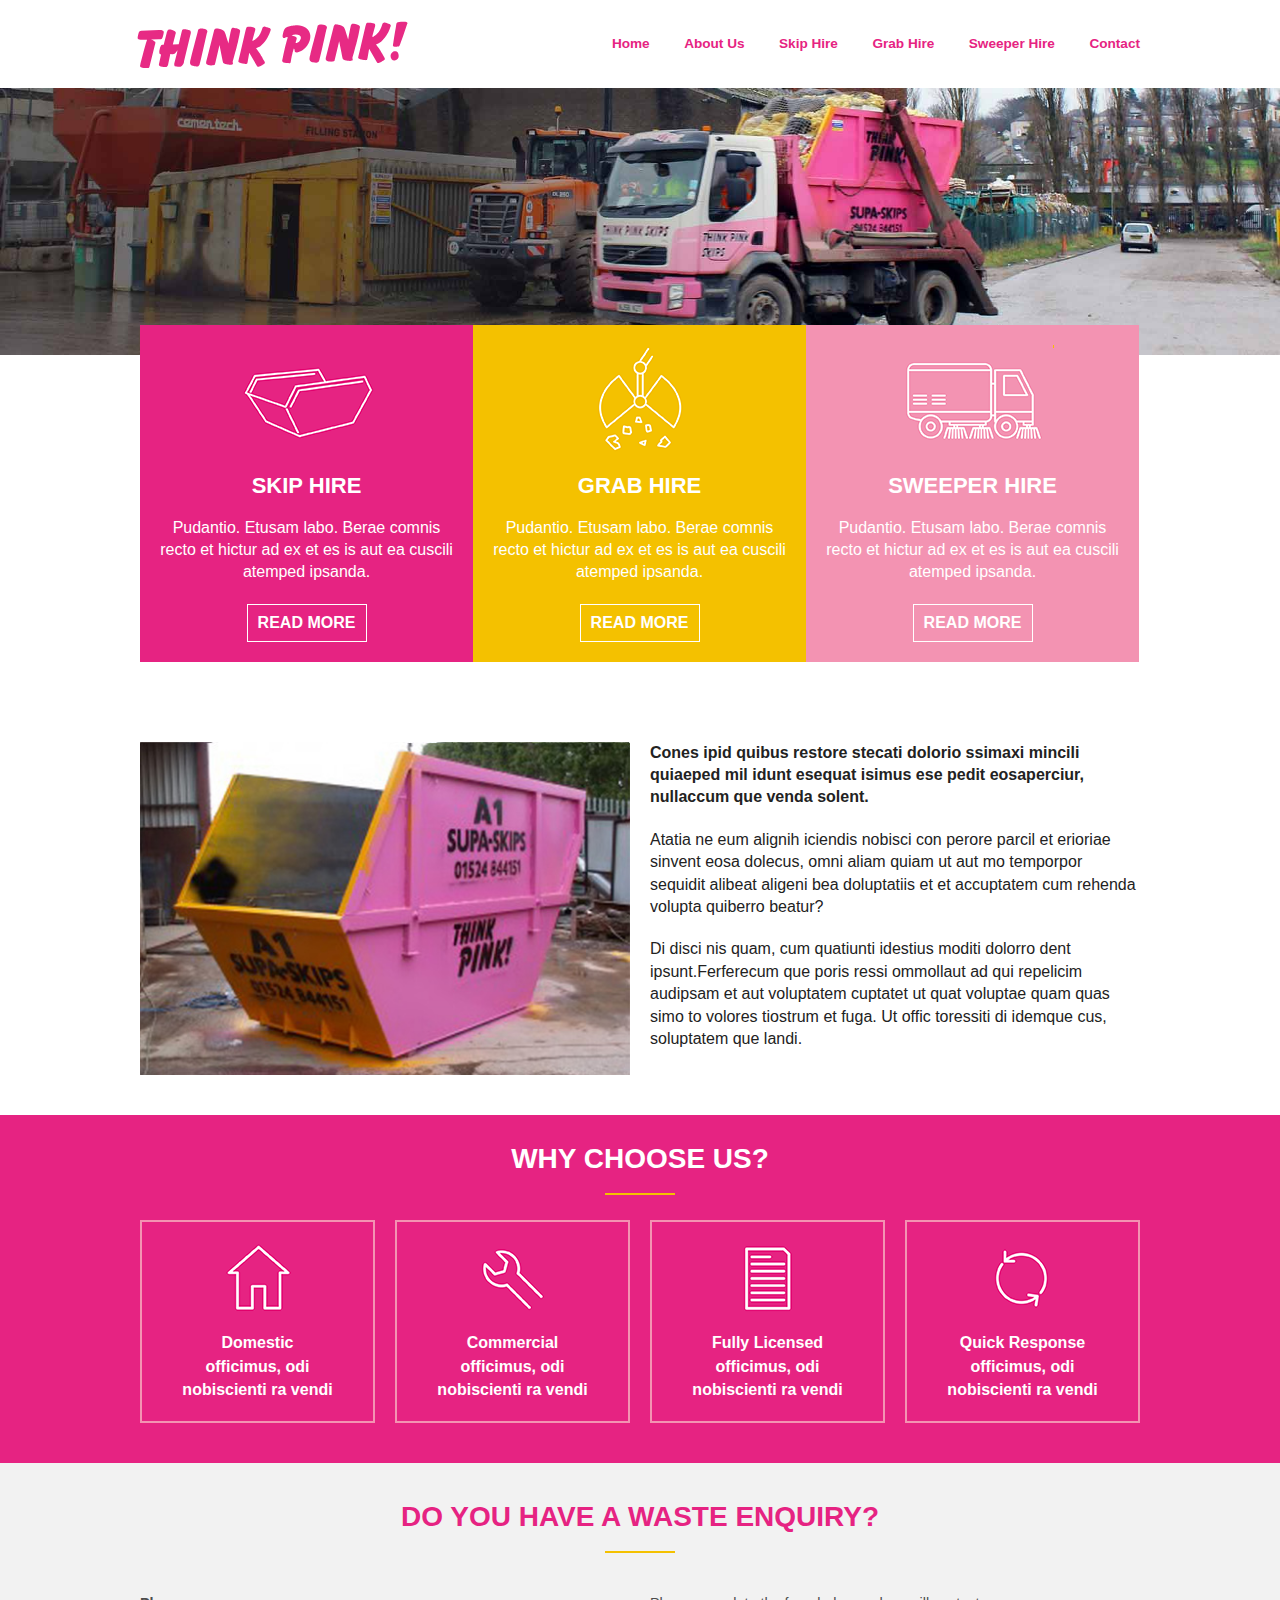
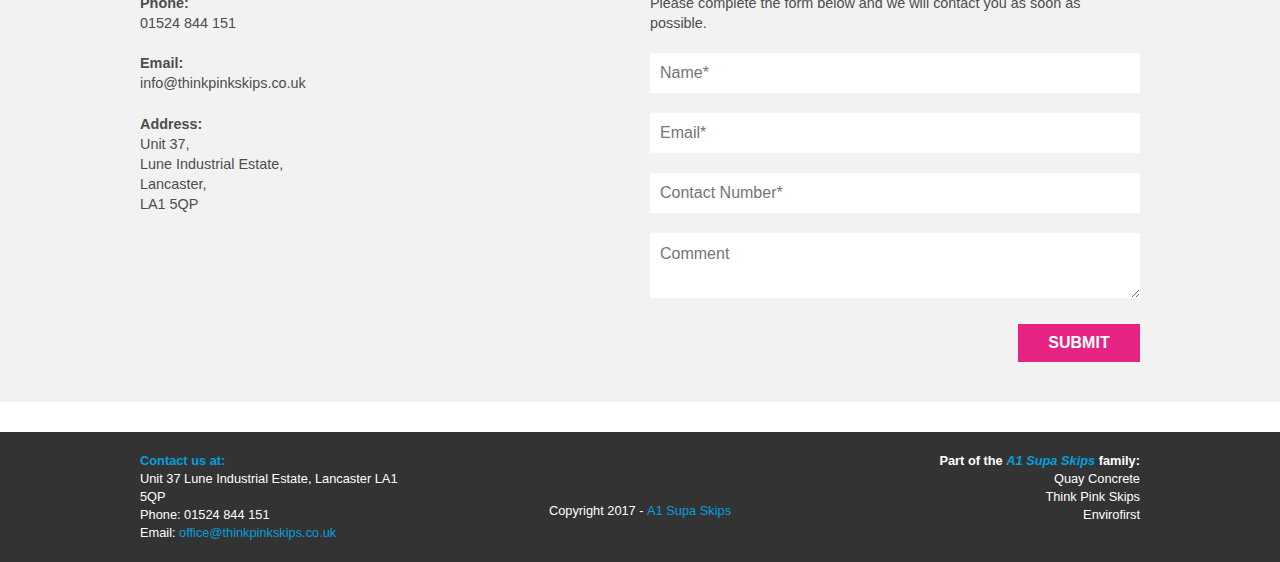
<file: index.html>
<!doctype html>
<html class="no-js" lang="">
    <head>
        <meta charset="utf-8">
        <meta http-equiv="x-ua-compatible" content="ie=edge">
        <title></title>
        <meta name="description" content="">
        <meta name="viewport" content="width=device-width, initial-scale=1">

        <link rel="apple-touch-icon" href="apple-touch-icon.png">
        <!-- Place favicon.ico in the root directory -->

        <link rel="stylesheet" href="css/normalize.css">
        <link rel="stylesheet" href="css/main.css">
        <link rel="stylesheet" href="css/style.css">
        <script src="js/vendor/modernizr-2.8.3.min.js"></script>
    </head>
    <body>
        <!--[if lt IE 8]>
            <p class="browserupgrade">You are using an <strong>outdated</strong> browser. Please <a href="http://browsehappy.com/">upgrade your browser</a> to improve your experience.</p>
        <![endif]-->

        <header class="main-nav"> 
                <div class="container">
                        <div class="logo">
                            <img src="/img/think_pink_logo.svg" alt="Think Pink Skips Logo">
                        </div>
                        <nav>
                            <ul>
                                <li><a href="#">Home</a></li>
                                <li><a href="#">About Us</a></li>
                                <li><a href="#">Skip Hire</a></li>
                                <li><a href="#">Grab Hire</a></li>
                                <li><a href="#">Sweeper Hire</a></li>
                                <li class="last"><a href="#">Contact</a></li>
                            </ul>
                        </nav>
                </div>
        </header>

        <section class="homepage-banner">
                <img src="/img/home_banner_temp.jpg" alt="Home Page Banner" />
               <!--  <div class="container">
                    <div class="into-msg">
                        <img src="/img/go_green_think_pink.png" alt="Go Green... Think Pink" />

                        <span>We divert up to 97% of waste <br>away from land</span>
                    </div>
                </div> -->
        </section>

         <section class="icon-blocks-3">
                <div class="container">
                        <div class="col pink">
                            <img src="/img/skip_vector.png" alt="Skip Vector" /> 
                            <h2>Skip Hire</h2>
                            <p>Pudantio. Etusam labo. Berae comnis recto et hictur ad ex et es is aut ea cuscili atemped ipsanda.</p>
                            <a href="#">Read more</a>
                        </div>
                        <div class="col yellow">
                            <img src="/img/grab_vector.png" alt="Grab Vector" /> 
                            <h2>Grab Hire</h2>
                            <p>Pudantio. Etusam labo. Berae comnis recto et hictur ad ex et es is aut ea cuscili atemped ipsanda.</p>
                            <a href="#">Read more</a>
                        </div>
                        <div class="col light-pink last">
                            <img src="/img/sweeper_vector.png" alt="Sweeper Vector" /> 
                            <h2>Sweeper Hire</h2>
                            <p>Pudantio. Etusam labo. Berae comnis recto et hictur ad ex et es is aut ea cuscili atemped ipsanda.</p>
                            <a href="#">Read more</a>
                        </div>
                </div>
        </section>

        <section class="home-intro">
                <div class="container">
                        <div class="col">
                            <img src="/img/large_skip.jpg" alt="Large Pink Skip" />
                        </div>
                        <div class="col last">
                            <p><strong>Cones ipid quibus restore stecati dolorio ssimaxi mincili quiaeped mil idunt esequat isimus ese pedit eosaperciur, nullaccum que venda solent.</strong></p>
                            <p>Atatia ne eum alignih iciendis nobisci con perore parcil et erioriae sinvent eosa dolecus, omni aliam quiam ut aut mo temporpor sequidit alibeat aligeni bea doluptatiis et et
                            accuptatem cum rehenda volupta quiberro beatur?</p>
                            <p>Di disci nis quam, cum quatiunti idestius moditi dolorro dent ipsunt.Ferferecum que poris ressi ommollaut ad qui repelicim audipsam et aut voluptatem cuptatet ut quat voluptae quam quas simo to volores tiostrum et fuga. Ut
                            offic toressiti di idemque cus, soluptatem que landi.</p>
                        </div>
                </div>
        </section>

        <section class="icon-blocks-4">
                <div class="container">
                        <h3>Why Choose Us?</h3>
                        <div class="col">
                            <!-- <i class="icon-home"></i> -->
                            <img src="/img/home_icon.png" alt="" />
                            <h4>Domestic</h4>
                            <p>officimus, odi nobiscienti ra vendi</p>
                        </div>
                        <div class="col">
                            <!-- <i class="icon-spanner"></i> -->
                            <img src="/img/spanner_icon.png" alt="" />
                            <h4>Commercial</h4>
                            <p>officimus, odi nobiscienti ra vendi</p>
                        </div>
                        <div class="col">
                            <!-- <i class="icon-doc"></i> -->
                            <img src="/img/doc_skip.png" alt="" />
                            <h4>Fully Licensed</h4>
                            <p>officimus, odi nobiscienti ra vendi</p>
                        </div>
                        <div class="col last">
                            <!-- <i class="icon-circle-arrow"></i> -->
                            <img src="/img/circle_arrow_skip.png" alt="" />
                            <h4>Quick Response</h4>
                            <p>officimus, odi nobiscienti ra vendi</p>
                        </div>
                </div>
        </section>

         <section class="contact-details">
                <div class="container">
                    <h5>Do you have a waste enquiry?</h5>
                    <div class="col">
                            <div class="icon-details">
                                <div class="sub-col">
                                    <i class="icon-phone"></i>
                                </div>
                                <div class="sub-col last">
                                    <p><span>Phone:</span><a href="tel:01524844151">01524 844 151</a></p>
                                </div>
                            </div>  
                            <div class="icon-details">
                                <div class="sub-col">
                                    <i class="icon-email"></i>
                                </div>
                                <div class="sub-col last">
                                    <p><span>Email:</span><a href="mailto:info@thinkpinkskips.co.uk">info@thinkpinkskips.co.uk</a></p>
                                </div>
                            </div> 
                            <div class="icon-details">
                                <div class="sub-col">
                                    <i class="icon-pin"></i>
                                </div>
                                <div class="sub-col last">
                                    <p><span>Address:</span>Unit 37,<br> Lune Industrial Estate,<br> Lancaster,<br> LA1 5QP</p>
                                </div>
                            </div>                               
                    </div>
                
                    <div class="col last">
                            <p>Please complete the form below and we will contact you as soon as possible.</p>
                            <div class="form-field">
                                 <input type="text" name="name" placeholder="Name*" />
                            </div>
                            <div class="form-field">
                                  <input type="text" name="email" placeholder="Email*" />
                            </div>
                            <div class="form-field">
                                    <input type="text" name="contact-number" placeholder="Contact Number*" />
                            </div>
                            <div class="form-field">
                                <textarea name="commet" placeholder="Comment"></textarea>
                            </div> 
                            <div class="form-field">                           
                                <input type="submit" placeholder="submit" name="submit" />
                            </div>
                    </div> 
                </div>
        </section>

        <footer class="footer">
            <div class="container">
                    <div class="col">
                        <div class="sub-col">
                                <i class="icon-pin"></i>
                        </div>
                        <div class="sub-col last">
                                <p><strong class="blue">Contact us at:</strong></p>
                                <span>Unit 37 Lune Industrial Estate, Lancaster LA1 5QP </span>
                                <span>Phone: 01524 844 151 </span>
                                <span>Email: <a href="mailto:office@thinkpinkskips.co.uk">office@thinkpinkskips.co.uk</a></span>
                        </div>
                    </div>
                     <div class="col">
                                <span class="bottom-text">Copyright 2017 - <span class="blue">A1 Supa Skips</span></span>
                    </div>
                     <div class="col last">
                               <p><strong>Part of the <em class="blue">A1 Supa Skips</em> family:</strong></p>
                               <span>Quay Concrete</span>
                               <span>Think Pink Skips</span>
                               <span>Envirofirst</span>
                    </div>
            </div>
        </footer>


        <script src="https://code.jquery.com/jquery-1.12.0.min.js"></script>
        <script>window.jQuery || document.write('<script src="js/vendor/jquery-1.12.0.min.js"><\/script>')</script>
        <script src="js/plugins.js"></script>
        <script src="js/main.js"></script>

        <!-- Google Analytics: change UA-XXXXX-X to be your site's ID. -->
        <script>
            (function(b,o,i,l,e,r){b.GoogleAnalyticsObject=l;b[l]||(b[l]=
            function(){(b[l].q=b[l].q||[]).push(arguments)});b[l].l=+new Date;
            e=o.createElement(i);r=o.getElementsByTagName(i)[0];
            e.src='https://www.google-analytics.com/analytics.js';
            r.parentNode.insertBefore(e,r)}(window,document,'script','ga'));
            ga('create','UA-XXXXX-X','auto');ga('send','pageview');
        </script>
    </body>
</html>
</file>
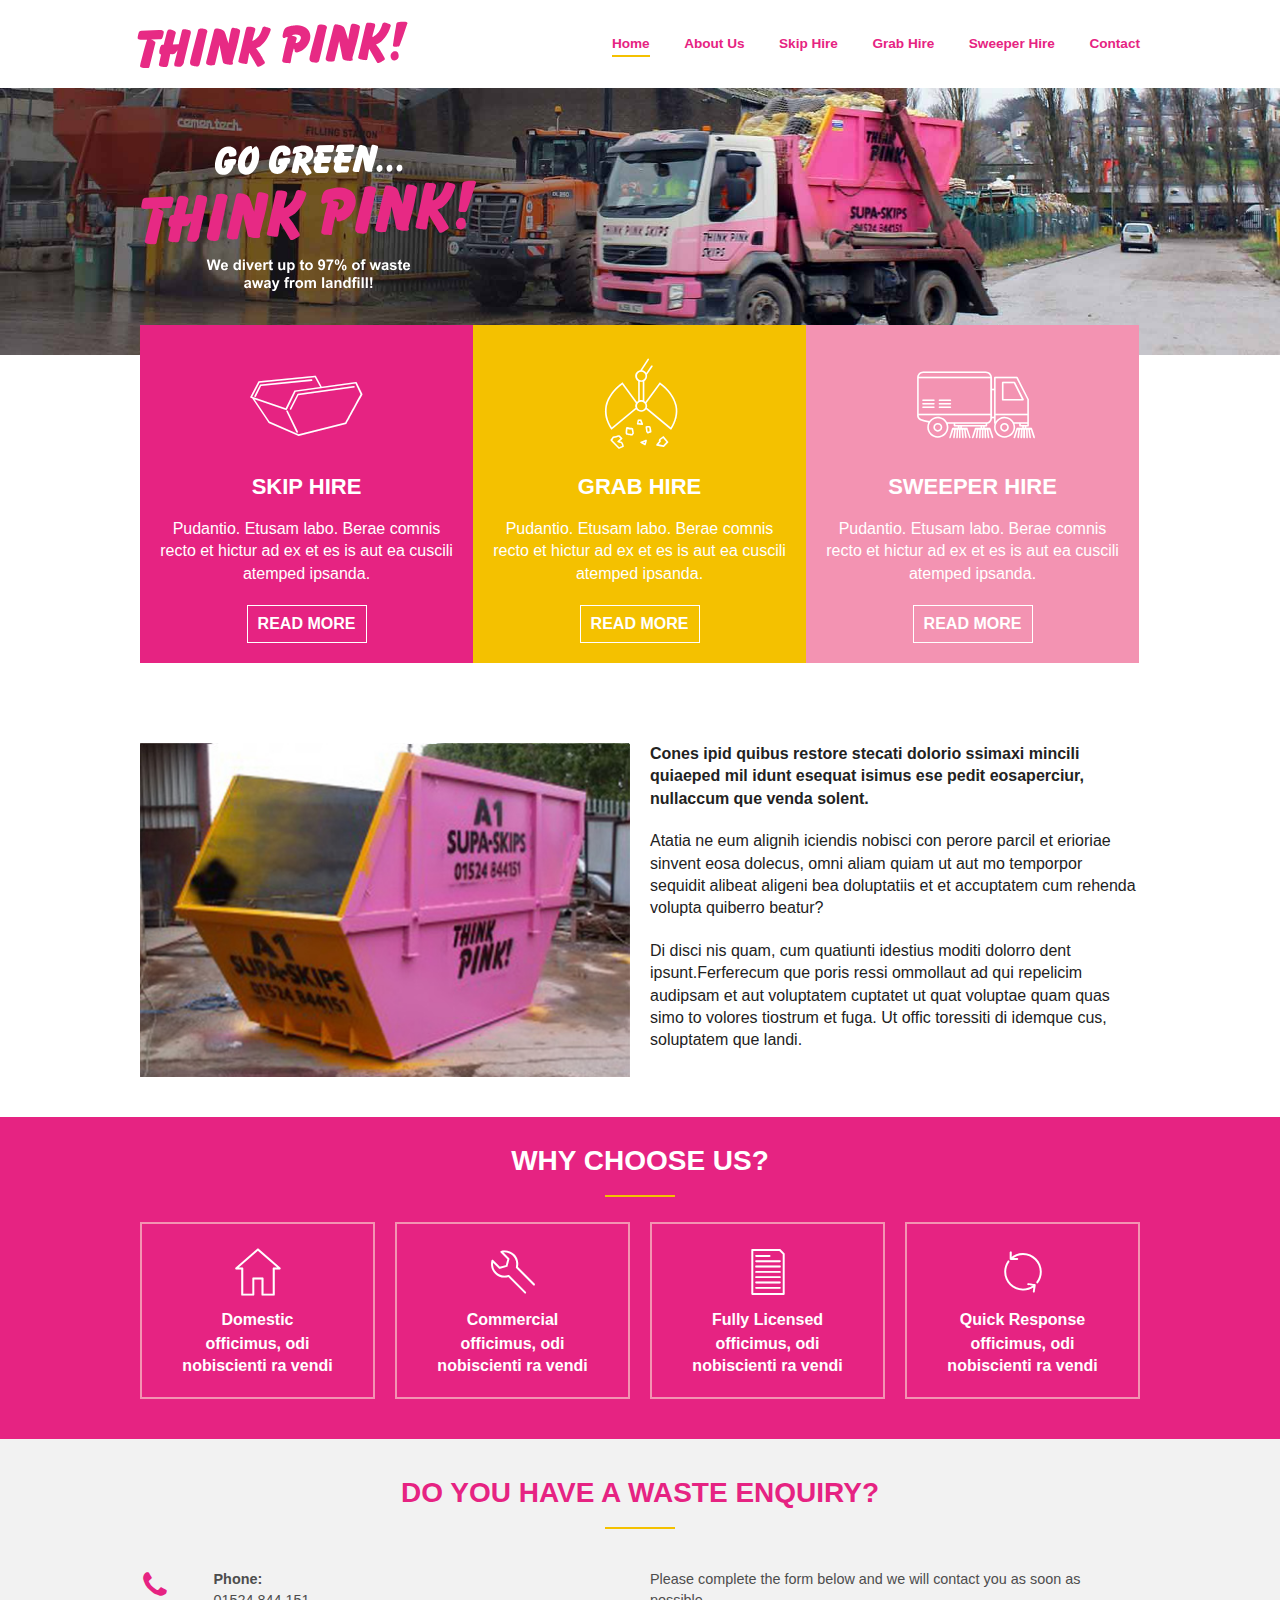
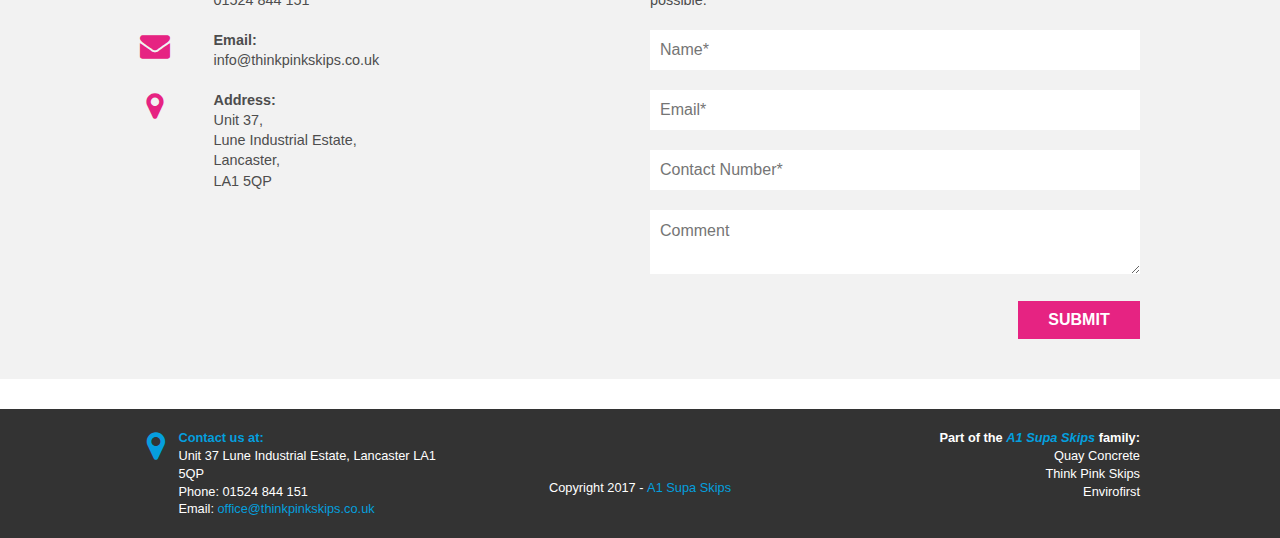
<file: _index.html>
<!doctype html>
<html class="no-js" lang="">
    <head>
        <meta charset="utf-8">
        <meta http-equiv="x-ua-compatible" content="ie=edge">
        <title></title>
        <meta name="description" content="">
        <meta name="viewport" content="width=device-width, initial-scale=1">

        <link rel="apple-touch-icon" href="apple-touch-icon.png">
        <!-- Place favicon.ico in the root directory -->

        <link rel="stylesheet" href="css/normalize.css">
        <link rel="stylesheet" href="css/font-icons.css">
        <link rel="stylesheet" href="css/main.css">
        <link rel="stylesheet" href="css/style.css">
        <script src="js/vendor/modernizr-2.8.3.min.js"></script>
    </head>
    <body>
        <!--[if lt IE 8]>
            <p class="browserupgrade">You are using an <strong>outdated</strong> browser. Please <a href="http://browsehappy.com/">upgrade your browser</a> to improve your experience.</p>
        <![endif]-->

        <header class="main-nav"> 
                <div class="container">
                        <div class="logo">
                            <img src="/img/think_pink_logo.svg" alt="Think Pink Skips Logo">
                        </div>
                        <nav>
                            <ul>
                                <li><a href="#" class="active">Home</a></li>
                                <li><a href="#">About Us</a></li>
                                <li><a href="#">Skip Hire</a></li>
                                <li><a href="#">Grab Hire</a></li>
                                <li><a href="#">Sweeper Hire</a></li>
                                <li class="last"><a href="#">Contact</a></li>
                            </ul>
                        </nav>
                </div>
        </header>

        <section class="homepage-banner">
                <img src="/img/home_banner_temp.jpg" alt="Home Page Banner" />
                <div class="container">
                    <div class="into-msg">
                        <img src="/img/think_pink_header_image_text.svg" alt="Go Green... Think Pink. We divert up to 97% of waste away from land" />
                    </div>
                </div>
        </section>

         <section class="icon-blocks-3">
                <div class="container">
                        <div class="col pink">
                            <i class="icon-skip-hire-icon"></i> 
                            <h2>Skip Hire</h2>
                            <p>Pudantio. Etusam labo. Berae comnis recto et hictur ad ex et es is aut ea cuscili atemped ipsanda.</p>
                            <a href="#">Read more</a>
                        </div>
                        <div class="col yellow">
                            <i class="icon-grab-hir-icon"></i>  
                            <h2>Grab Hire</h2>
                            <p>Pudantio. Etusam labo. Berae comnis recto et hictur ad ex et es is aut ea cuscili atemped ipsanda.</p>
                            <a href="#">Read more</a>
                        </div>
                        <div class="col light-pink last">
                            <i class="icon-sweeper-hire-icon"></i>  
                            <h2>Sweeper Hire</h2>
                            <p>Pudantio. Etusam labo. Berae comnis recto et hictur ad ex et es is aut ea cuscili atemped ipsanda.</p>
                            <a href="#">Read more</a>
                        </div>
                </div>
        </section>

        <section class="home-intro">
                <div class="container">
                        <div class="col">
                            <img src="/img/large_skip.jpg" alt="Large Pink Skip" />
                        </div>
                        <div class="col last">
                            <p><strong>Cones ipid quibus restore stecati dolorio ssimaxi mincili quiaeped mil idunt esequat isimus ese pedit eosaperciur, nullaccum que venda solent.</strong></p>
                            <p>Atatia ne eum alignih iciendis nobisci con perore parcil et erioriae sinvent eosa dolecus, omni aliam quiam ut aut mo temporpor sequidit alibeat aligeni bea doluptatiis et et
                            accuptatem cum rehenda volupta quiberro beatur?</p>
                            <p>Di disci nis quam, cum quatiunti idestius moditi dolorro dent ipsunt.Ferferecum que poris ressi ommollaut ad qui repelicim audipsam et aut voluptatem cuptatet ut quat voluptae quam quas simo to volores tiostrum et fuga. Ut
                            offic toressiti di idemque cus, soluptatem que landi.</p>
                        </div>
                </div>
        </section>

        <section class="icon-blocks-4">
                <div class="container">
                        <h3>Why Choose Us?</h3>
                        <div class="col">
                            <i class="icon-domestic-icon"></i>
                            
                            <h4>Domestic</h4>
                            <p>officimus, odi nobiscienti ra vendi</p>
                        </div>
                        <div class="col">
                            <i class="icon-commercial-icon"></i>
                            
                            <h4>Commercial</h4>
                            <p>officimus, odi nobiscienti ra vendi</p>
                        </div>
                        <div class="col">
                            <i class="icon-fully-licensed-icon"></i>
                            
                            <h4>Fully Licensed</h4>
                            <p>officimus, odi nobiscienti ra vendi</p>
                        </div>
                        <div class="col last">
                            <i class="icon-quick-response-icon"></i>
                            
                            <h4>Quick Response</h4>
                            <p>officimus, odi nobiscienti ra vendi</p>
                        </div>
                </div>
        </section>

         <section class="contact-details">
                <div class="container">
                    <h5>Do you have a waste enquiry?</h5>
                    <div class="col">
                            <div class="icon-details">
                                <div class="sub-col">
                                    <i class="icon-call-phone"></i>
                                </div>
                                <div class="sub-col last">
                                    <p><span>Phone:</span><a href="tel:01524844151">01524 844 151</a></p>
                                </div>
                            </div>  
                            <div class="icon-details">
                                <div class="sub-col">
                                    <i class="icon-email-envelope"></i>
                                </div>
                                <div class="sub-col last">
                                    <p><span>Email:</span><a href="mailto:info@thinkpinkskips.co.uk">info@thinkpinkskips.co.uk</a></p>
                                </div>
                            </div> 
                            <div class="icon-details">
                                <div class="sub-col">
                                    <i class="icon-pin-map"></i>
                                </div>
                                <div class="sub-col last">
                                    <p><span>Address:</span>Unit 37,<br> Lune Industrial Estate,<br> Lancaster,<br> LA1 5QP</p>
                                </div>
                            </div>                               
                    </div>
                
                    <div class="col last">
                            <p>Please complete the form below and we will contact you as soon as possible.</p>
                            <div class="form-field">
                                 <input type="text" name="name" placeholder="Name*" />
                            </div>
                            <div class="form-field">
                                  <input type="text" name="email" placeholder="Email*" />
                            </div>
                            <div class="form-field">
                                    <input type="text" name="contact-number" placeholder="Contact Number*" />
                            </div>
                            <div class="form-field">
                                <textarea name="commet" placeholder="Comment"></textarea>
                            </div> 
                            <div class="form-field">                           
                                <input type="submit" placeholder="submit" name="submit" />
                            </div>
                    </div> 
                </div>
        </section>

        <footer class="footer">
            <div class="container">
                    <div class="col">
                        <div class="sub-col">
                                <i class="icon-pin-map"></i>
                        </div>
                        <div class="sub-col last">
                                <p><strong class="blue">Contact us at:</strong></p>
                                <span>Unit 37 Lune Industrial Estate, Lancaster LA1 5QP </span>
                                <span>Phone: 01524 844 151 </span>
                                <span>Email: <a href="mailto:office@thinkpinkskips.co.uk">office@thinkpinkskips.co.uk</a></span>
                        </div>
                    </div>
                     <div class="col">
                                <span class="bottom-text">Copyright 2017 - <span class="blue">A1 Supa Skips</span></span>
                    </div>
                     <div class="col last">
                               <p><strong>Part of the <em class="blue">A1 Supa Skips</em> family:</strong></p>
                               <span>Quay Concrete</span>
                               <span>Think Pink Skips</span>
                               <span>Envirofirst</span>
                    </div>
            </div>
        </footer>


        <script src="https://code.jquery.com/jquery-1.12.0.min.js"></script>
        <script>window.jQuery || document.write('<script src="js/vendor/jquery-1.12.0.min.js"><\/script>')</script>
        <script src="js/plugins.js"></script>
        <script src="js/main.js"></script>

        <!-- Google Analytics: change UA-XXXXX-X to be your site's ID. -->
        <script>
            (function(b,o,i,l,e,r){b.GoogleAnalyticsObject=l;b[l]||(b[l]=
            function(){(b[l].q=b[l].q||[]).push(arguments)});b[l].l=+new Date;
            e=o.createElement(i);r=o.getElementsByTagName(i)[0];
            e.src='https://www.google-analytics.com/analytics.js';
            r.parentNode.insertBefore(e,r)}(window,document,'script','ga'));
            ga('create','UA-XXXXX-X','auto');ga('send','pageview');
        </script>
    </body>
</html>
</file>
<file: css/main.css>
/*! HTML5 Boilerplate v5.3.0 | MIT License | https://html5boilerplate.com/ */

/*
 * What follows is the result of much research on cross-browser styling.
 * Credit left inline and big thanks to Nicolas Gallagher, Jonathan Neal,
 * Kroc Camen, and the H5BP dev community and team.
 */

/* ==========================================================================
   Base styles: opinionated defaults
   ========================================================================== */

html {
    color: #222;
    font-size: 1em;
    line-height: 1.4;
}

/*
 * Remove text-shadow in selection highlight:
 * https://twitter.com/miketaylr/status/12228805301
 *
 * These selection rule sets have to be separate.
 * Customize the background color to match your design.
 */

::-moz-selection {
    background: #b3d4fc;
    text-shadow: none;
}

::selection {
    background: #b3d4fc;
    text-shadow: none;
}

/*
 * A better looking default horizontal rule
 */

hr {
    display: block;
    height: 1px;
    border: 0;
    border-top: 1px solid #ccc;
    margin: 1em 0;
    padding: 0;
}

/*
 * Remove the gap between audio, canvas, iframes,
 * images, videos and the bottom of their containers:
 * https://github.com/h5bp/html5-boilerplate/issues/440
 */

audio,
canvas,
iframe,
img,
svg,
video {
    vertical-align: middle;
}

/*
 * Remove default fieldset styles.
 */

fieldset {
    border: 0;
    margin: 0;
    padding: 0;
}

/*
 * Allow only vertical resizing of textareas.
 */

textarea {
    resize: vertical;
}

/* ==========================================================================
   Browser Upgrade Prompt
   ========================================================================== */

.browserupgrade {
    margin: 0.2em 0;
    background: #ccc;
    color: #000;
    padding: 0.2em 0;
}

/* ==========================================================================
   Author's custom styles
   ========================================================================== */

   

/* ==========================================================================
   Helper classes
   ========================================================================== */

/*
 * Hide visually and from screen readers
 */

.hidden {
    display: none !important;
}

/*
 * Hide only visually, but have it available for screen readers:
 * http://snook.ca/archives/html_and_css/hiding-content-for-accessibility
 */

.visuallyhidden {
    border: 0;
    clip: rect(0 0 0 0);
    height: 1px;
    margin: -1px;
    overflow: hidden;
    padding: 0;
    position: absolute;
    width: 1px;
}

/*
 * Extends the .visuallyhidden class to allow the element
 * to be focusable when navigated to via the keyboard:
 * https://www.drupal.org/node/897638
 */

.visuallyhidden.focusable:active,
.visuallyhidden.focusable:focus {
    clip: auto;
    height: auto;
    margin: 0;
    overflow: visible;
    position: static;
    width: auto;
}

/*
 * Hide visually and from screen readers, but maintain layout
 */

.invisible {
    visibility: hidden;
}

/*
 * Clearfix: contain floats
 *
 * For modern browsers
 * 1. The space content is one way to avoid an Opera bug when the
 *    `contenteditable` attribute is included anywhere else in the document.
 *    Otherwise it causes space to appear at the top and bottom of elements
 *    that receive the `clearfix` class.
 * 2. The use of `table` rather than `block` is only necessary if using
 *    `:before` to contain the top-margins of child elements.
 */

.clearfix:before,
.clearfix:after {
    content: " "; /* 1 */
    display: table; /* 2 */
}

.clearfix:after {
    clear: both;
}

/* ==========================================================================
   EXAMPLE Media Queries for Responsive Design.
   These examples override the primary ('mobile first') styles.
   Modify as content requires.
   ========================================================================== */

@media only screen and (min-width: 35em) {
    /* Style adjustments for viewports that meet the condition */
}

@media print,
       (-webkit-min-device-pixel-ratio: 1.25),
       (min-resolution: 1.25dppx),
       (min-resolution: 120dpi) {
    /* Style adjustments for high resolution devices */
}

/* ==========================================================================
   Print styles.
   Inlined to avoid the additional HTTP request:
   http://www.phpied.com/delay-loading-your-print-css/
   ========================================================================== */

@media print {
    *,
    *:before,
    *:after,
    *:first-letter,
    *:first-line {
        background: transparent !important;
        color: #000 !important; /* Black prints faster:
                                   http://www.sanbeiji.com/archives/953 */
        box-shadow: none !important;
        text-shadow: none !important;
    }

    a,
    a:visited {
        text-decoration: underline;
    }

    a[href]:after {
        content: " (" attr(href) ")";
    }

    abbr[title]:after {
        content: " (" attr(title) ")";
    }

    /*
     * Don't show links that are fragment identifiers,
     * or use the `javascript:` pseudo protocol
     */

    a[href^="#"]:after,
    a[href^="javascript:"]:after {
        content: "";
    }

    pre,
    blockquote {
        border: 1px solid #999;
        page-break-inside: avoid;
    }

    /*
     * Printing Tables:
     * http://css-discuss.incutio.com/wiki/Printing_Tables
     */

    thead {
        display: table-header-group;
    }

    tr,
    img {
        page-break-inside: avoid;
    }

    img {
        max-width: 100% !important;
    }

    p,
    h2,
    h3 {
        orphans: 3;
        widows: 3;
    }

    h2,
    h3 {
        page-break-after: avoid;
    }
}
</file>
<file: css/style.css>
body {
  font-family: Arial, "Helvetica Neue", Helvetica, sans-serif; }

*, *:before, *:after {
  box-sizing: border-box; }

.container {
  display: block;
  position: relative;
  max-width: 1040px;
  margin: 0 auto;
  padding: 0px 20px; }

.container:before,
.container:after {
  content: " ";
  /* 1 */
  display: table;
  /* 2 */ }

.container:after {
  clear: both; }

img {
  max-width: 100%; }

h1, h2, h3, h4, h5, h6 {
  margin: 0 0 20px;
  line-height: 1; }

p {
  margin: 0 0 20px; }

a {
  text-decoration: none;
  color: #e62382; }

a:hover {
  text-decoration: underline; }

.main-nav {
  padding: 10px 0px;
  position: relative; }
  @media (max-width: 840px) {
    .main-nav {
      border-bottom: 1px solid #ededed; } }
  .main-nav .logo {
    float: left;
    width: 290px;
    margin-left: -12px; }
  .main-nav .logo img {
    max-width: 290px; }
    @media (max-width: 767px) {
      .main-nav .logo img {
        max-width: 210px; } }
  .main-nav nav {
    float: right;
    margin-left: 20px;
    padding: 10px 0; }
    @media (max-width: 767px) {
      .main-nav nav {
        margin: 0; } }
  .main-nav nav ul {
    margin: 0;
    padding: 0;
    list-style: none;
    text-align: right; }
    @media (max-width: 840px) {
      .main-nav nav ul {
        display: none;
        position: absolute;
        left: 0;
        top: 79px;
        right: 0;
        background-color: #fff;
        z-index: 2; } }
    @media (max-width: 767px) {
      .main-nav nav ul {
        top: 59px;
        border-top: 1px solid #ededed; } }
  .main-nav nav ul li {
    display: inline-block;
    padding: 12px 15px; }
    @media (max-width: 900px) {
      .main-nav nav ul li {
        padding: 12px 8px; } }
    @media (max-width: 840px) {
      .main-nav nav ul li {
        width: 100%;
        text-align: left;
        padding: 10px 20px;
        border-bottom: 1px solid #ededed; } }
  .main-nav nav ul li a {
    text-decoration: none;
    font-size: 0.85em;
    color: #e62382;
    font-weight: 600;
    position: relative; }
  .main-nav nav ul li a:hover:after {
    width: 100%;
    background-color: #f4c100; }
  .main-nav nav ul li a:after {
    content: ' ';
    position: absolute;
    left: 0;
    bottom: -6px;
    width: 100%;
    height: 2px;
    width: 0;
    background: transparent;
    transition: width .3s ease, background-color .3s ease;
    -webkit-transition: width .3s ease, background-color .3s ease;
    -moz-transition: width .3s ease, background-color .3s ease;
    -o-transition: width .3s ease, background-color .3s ease; }
    @media (max-width: 840px) {
      .main-nav nav ul li a:after {
        content: none; } }
  .main-nav a.active:after {
    width: 100% !important;
    background-color: #f4c100 !important; }
  .main-nav nav ul li:last-child {
    padding-right: 0; }
  .main-nav .burger-icon {
    display: none;
    position: absolute;
    width: 40px;
    height: 40px;
    right: 20px;
    top: 10px;
    display: none; }
    @media (max-width: 840px) {
      .main-nav .burger-icon {
        display: block; } }
    @media (max-width: 767px) {
      .main-nav .burger-icon {
        top: 0px; } }
  .main-nav i {
    font-size: 40px;
    color: #000; }

.homepage-banner {
  position: relative; }
  @media (max-width: 767px) {
    .homepage-banner {
      display: none; } }
  .homepage-banner .container {
    position: absolute;
    top: 0;
    left: 0;
    right: 0;
    bottom: 0; }
  .homepage-banner .into-msg {
    position: absolute;
    left: 0;
    top: 14%;
    width: 36%;
    height: auto; }
    @media (max-width: 1100px) {
      .homepage-banner .into-msg {
        top: 10%;
        width: 30%;
        left: 20px; } }
  .homepage-banner img {
    width: 100%; }

.landing-banner img {
  width: 100%; }

.home-intro {
  padding: 40px 0px; }
  .home-intro .col {
    float: left;
    width: 100%;
    max-width: 490px;
    margin-right: 20px; }
    @media (max-width: 1040px) {
      .home-intro .col {
        width: 49%;
        max-width: 100%;
        margin-right: 2%; } }
    @media (max-width: 767px) {
      .home-intro .col {
        width: 100%;
        margin-right: 0%;
        margin-bottom: 20px; } }
  .home-intro .last.col {
    margin: 0px; }
  @media (max-width: 767px) {
    .home-intro .col img {
      width: 100%; } }
  @media (max-width: 767px) {
    .home-intro {
      padding: 20px 0px; } }

.white-text-area {
  padding: 40px 0px; }
  .white-text-area .col {
    float: left;
    width: 100%;
    max-width: 1000px; }
  @media (max-width: 767px) {
    .white-text-area {
      padding: 20px 0px 0px; } }
  .white-text-area h1 {
    position: relative;
    color: #e62382;
    text-transform: uppercase;
    font-weight: 900;
    font-size: 28px;
    margin-bottom: 30px; }
  .white-text-area h1:after {
    position: absolute;
    content: ' ';
    display: block;
    width: 70px;
    height: 4px;
    background-color: #f4c100;
    bottom: -16px;
    left: 0px; }
  .white-text-area h2 {
    color: #e62382;
    text-transform: uppercase;
    font-weight: 900;
    font-size: 22px; }
  .white-text-area h2 span {
    color: #4d4d4d; }
  .white-text-area ol {
    margin: 0;
    padding-left: 20px; }
    @media (max-width: 767px) {
      .white-text-area ol {
        margin: 0 0 20px; } }
  .white-text-area ol li {
    color: #e62382;
    font-weight: 900; }
  .white-text-area ol li span {
    color: #4d4d4d;
    font-weight: 200; }
  .white-text-area .paragraph-no-margin p {
    margin: 0; }
    @media (max-width: 767px) {
      .white-text-area .paragraph-no-margin p {
        margin: 0 0 20px; } }
  .white-text-area .btn-container {
    padding: 20px 0px;
    text-align: center;
    text-transform: uppercase;
    font-weight: 900; }
  .white-text-area .private-land {
    float: left;
    color: #e62382;
    border: 2px solid #e62382;
    width: 48%;
    margin-right: 2%;
    padding: 15px; }
  .white-text-area .private-road {
    float: left;
    color: #e62382;
    border: 2px solid #e62382;
    width: 48%;
    margin-left: 2%;
    padding: 15px; }
  .white-text-area .active.private-road,
  .white-text-area .active.private-land {
    color: #fff;
    background-color: #e62382; }
  .white-text-area .col {
    position: relative; }
  .white-text-area .address-form {
    float: left;
    width: 70%;
    margin-right: 2%; }
    @media (max-width: 767px) {
      .white-text-area .address-form {
        width: 100%;
        margin-right: 0; } }
  .white-text-area .price {
    position: absolute;
    width: 28%;
    margin-left: 72%;
    top: 0;
    left: 0;
    right: 0;
    bottom: 0; }
    @media (max-width: 767px) {
      .white-text-area .price {
        float: left;
        position: relative;
        width: 100%;
        margin: 0 0 20px; } }
  .white-text-area .address-form span {
    display: inline-block;
    font-size: 18px;
    color: #e62382;
    font-weight: 900;
    margin-bottom: 10px; }
  .white-text-area .address-lines {
    margin-bottom: 20px; }
  @media (max-width: 767px) {
    .white-text-area .postcode {
      margin: 0 0 20px; } }
  .white-text-area .address-lines input,
  .white-text-area .postcode input {
    width: 100%;
    border: 1px solid #f2f2f2;
    height: 40px;
    padding: 5px 10px; }
  .white-text-area .cost {
    position: absolute;
    color: #e62382;
    font-weight: 900;
    font-size: 22px;
    bottom: 50px;
    font-size: 70px;
    width: 100%;
    text-align: center; }
    @media (max-width: 767px) {
      .white-text-area .cost {
        position: relative;
        bottom: initial;
        font-size: 50px;
        line-height: 1.1;
        margin: 0 0 20px; } }
  .white-text-area .price input {
    position: absolute;
    bottom: 0;
    width: 100%;
    padding: 10px;
    font-weight: 900;
    text-transform: uppercase;
    background-color: #e62382;
    color: #fff;
    border: 0; }
    @media (max-width: 767px) {
      .white-text-area .price input {
        position: relative;
        bottom: initial; } }

.pink-text-area {
  padding: 40px 0px;
  background-color: #e62382;
  color: #fff; }
  .pink-text-area .col {
    float: left;
    width: 100%;
    max-width: 490px;
    margin-right: 20px; }
    @media (max-width: 1040px) {
      .pink-text-area .col {
        width: 49%;
        max-width: 100%;
        margin-right: 2%; } }
    @media (max-width: 767px) {
      .pink-text-area .col {
        width: 100%;
        margin-right: 0%;
        margin-bottom: 20px; } }
  .pink-text-area .last.col {
    margin: 0px; }
  @media (max-width: 767px) {
    .pink-text-area .col img {
      width: 100%; } }
  @media (max-width: 767px) {
    .pink-text-area {
      padding: 20px 0px; } }
  .pink-text-area ul li {
    margin: 0 0 20px; }

.pink-text-area-form {
  padding: 40px 0px;
  background-color: #e62382;
  color: #fff; }
  .pink-text-area-form .col {
    float: left;
    width: 100%;
    max-width: 1000px; }
  @media (max-width: 767px) {
    .pink-text-area-form {
      padding: 20px 0px; } }
  .pink-text-area-form .date-picker-container {
    float: left;
    width: 70%;
    margin-right: 2%; }
    @media (max-width: 767px) {
      .pink-text-area-form .date-picker-container {
        width: 100%;
        margin: 0 0 20px; } }
  .pink-text-area-form .hire-days {
    position: absolute;
    width: 28%;
    margin-left: 72%;
    top: 0;
    left: 0;
    right: 0;
    bottom: 0; }
    @media (max-width: 767px) {
      .pink-text-area-form .hire-days {
        float: left;
        position: relative;
        width: 100%;
        margin: 0; } }
  .pink-text-area-form h2 {
    color: #f4c100;
    text-transform: uppercase;
    font-weight: 900;
    font-size: 22px; }
  .pink-text-area-form h2 span {
    color: #fff; }
  .pink-text-area-form .col {
    position: relative; }
  .pink-text-area-form .three-day,
  .pink-text-area-form .twenty-one-day {
    position: absolute;
    width: 100%;
    border: 2px solid #fff;
    text-transform: uppercase;
    font-weight: 900;
    text-align: center;
    padding: 15px;
    bottom: 0;
    cursor: pointer; }
    @media (max-width: 767px) {
      .pink-text-area-form .three-day,
      .pink-text-area-form .twenty-one-day {
        position: relative; } }
  .pink-text-area-form .active.three-day,
  .pink-text-area-form .active.twenty-one-day {
    background-color: #fff;
    color: #e62382; }
  .pink-text-area-form .three-day {
    bottom: 70px; }
    @media (max-width: 767px) {
      .pink-text-area-form .three-day {
        bottom: initial;
        margin-bottom: 20px; } }
  .pink-text-area-form .ui-datepicker {
    width: 100%;
    padding: 0; }
  .pink-text-area-form .ui-datepicker td a {
    text-align: center; }
  .pink-text-area-form .ui-datepicker-calendar {
    background-color: #e62382; }
  .pink-text-area-form .ui-state-default, .pink-text-area-form .ui-widget-content .ui-state-default {
    background-color: #f393b2;
    color: #fff;
    border: 1px solid #f393b2; }
  .pink-text-area-form .ui-widget.ui-widget-content {
    border: none; }
  .pink-text-area-form .ui-datepicker table {
    margin: 0; }
  .pink-text-area-form .ui-datepicker td {
    padding: 0; }
  .pink-text-area-form .ui-datepicker td a {
    padding: 8px;
    font-size: 12px; }
  .pink-text-area-form .ui-datepicker-calendar thead {
    border-bottom: 1px solid #f4c100;
    color: #fff;
    font-size: 12px; }
  .pink-text-area-form .ui-widget-header {
    background-color: #e62382;
    color: #fff;
    border: 1px solid #e62382;
    text-transform: uppercase; }
  .pink-text-area-form .ui-datepicker .ui-datepicker-title {
    font-size: 12px; }
  .pink-text-area-form .ui-state-active, .pink-text-area-form .ui-widget-content .ui-state-active {
    background-color: #f4c100 !important;
    border-color: #f4c100 !important;
    color: #fff; }
  .pink-text-area-form .ui-icon-circle-triangle-e {
    background-image: url("/img/right_arrow.png");
    background-position: 50% 50%; }
  .pink-text-area-form .ui-icon-circle-triangle-w {
    background-image: url("/img/left_arrow.png");
    background-position: 50% 50%; }
  .pink-text-area-form .ui-corner-all {
    border-radius: 0px; }
  .pink-text-area-form .ui-datepicker-next-hover,
  .pink-text-area-form .ui-datepicker-prev-hover {
    background-color: #f4c100;
    border: 0; }
  .pink-text-area-form .ui-datepicker-week-end .ui-state-default {
    background-color: #f169a4;
    border: 1px solid #f169a4; }

.skips-selection {
  padding: 40px 0;
  background-color: #f2f2f2; }
  .skips-selection .col {
    float: left;
    width: 100%;
    max-width: 235px;
    margin-right: 20px; }
    @media (max-width: 1040px) {
      .skips-selection .col {
        width: 23%;
        max-width: 100%;
        margin-right: 2.5%; } }
    @media (max-width: 767px) {
      .skips-selection .col {
        width: 100%;
        max-width: 100%;
        margin-bottom: 20px;
        margin-right: 0%; } }
  .skips-selection .last.col {
    margin-right: 0px; }
    @media (max-width: 767px) {
      .skips-selection .last.col {
        margin-bottom: 0px; } }
  @media (max-width: 767px) {
    .skips-selection {
      padding: 20px 0px; } }
  .skips-selection h2 {
    color: #e62382;
    text-transform: uppercase;
    font-weight: 900;
    font-size: 22px; }
  .skips-selection h2 span {
    color: #4d4d4d; }
  .skips-selection .skip-title {
    display: inline-block;
    width: 100%;
    font-weight: 900;
    text-transform: uppercase; }
  .skips-selection .skip-size {
    display: inline-block;
    width: 100%;
    font-weight: 200;
    margin-bottom: 40px; }
  .skips-selection .skip-btn {
    padding: 10px;
    color: #e62382; }
  .skips-selection .skip-btn:hover {
    cursor: pointer;
    background-color: #e62382;
    color: #fff; }
  .skips-selection .active.skip-btn {
    background-color: #e62382;
    color: #fff; }
  .skips-selection .last img {
    margin-top: -10px; }

.contact-details {
  padding: 40px 0px;
  background-color: #f2f2f2;
  margin-bottom: 30px; }
  .contact-details .col {
    float: left;
    width: 100%;
    max-width: 490px;
    margin-right: 20px; }
    @media (max-width: 1040px) {
      .contact-details .col {
        width: 49%;
        max-width: 100%;
        margin-right: 2%; } }
    @media (max-width: 767px) {
      .contact-details .col {
        width: 100%;
        margin-right: 0%;
        margin-bottom: 20px; } }
  .contact-details .last.col {
    margin: 0px; }
  @media (max-width: 767px) {
    .contact-details .col img {
      width: 100%; } }
  .contact-details .icon-details .sub-col {
    display: block;
    float: left;
    width: 15%; }
  .contact-details .icon-details .last.sub-col {
    width: 85%; }
  .contact-details .icon-details i {
    font-size: 30px;
    color: #e62382; }
  .contact-details h5 {
    color: #e62382;
    font-weight: 900;
    font-size: 28px;
    margin: 0 0 40px;
    text-transform: uppercase;
    text-align: center; }
  .contact-details h5:after {
    display: block;
    content: ' ';
    background-color: #f4c100;
    width: 70px;
    height: 2px;
    margin: 20px auto 0; }
  .contact-details p {
    font-size: 0.9em;
    color: #4d4d4d; }
  .contact-details p span {
    display: block;
    font-weight: 900; }
  .contact-details a {
    text-decoration: none;
    color: #4d4d4d; }
  .contact-details .form-field input[type=text] {
    height: 40px;
    width: 100%;
    border: none;
    margin-bottom: 20px;
    background-color: #fff;
    padding: 10px; }
  .contact-details .form-field input[type=submit] {
    width: 122px;
    margin-left: auto;
    display: block;
    background-color: #e62382;
    border: 0;
    padding: 10px;
    color: #fff;
    text-transform: uppercase;
    font-weight: 600; }
  .contact-details .form-field textarea {
    width: 100%;
    border: none;
    background-color: #fff;
    padding: 10px; }
  .contact-details .form-field input[type=text],
  .contact-details .form-field textarea {
    color: #4d4d4d;
    margin-bottom: 20px; }

.icon-blocks-3 {
  position: relative;
  margin-top: -30px;
  z-index: 1;
  padding-bottom: 40px; }
  .icon-blocks-3 .col {
    float: left;
    width: 100%;
    max-width: 320px;
    margin-right: 20px; }
  .icon-blocks-3 .last.col {
    margin-right: 0px; }
  @media (max-width: 1040px) {
    .icon-blocks-3 {
      margin-top: 0; }
      .icon-blocks-3 .container {
        padding: 0; } }
  @media (max-width: 767px) {
    .icon-blocks-3 {
      padding-bottom: 0px; } }
  .icon-blocks-3 .col {
    max-width: 333px;
    margin: 0;
    padding: 20px;
    color: #fff;
    text-align: center; }
    @media (max-width: 1040px) {
      .icon-blocks-3 .col {
        max-width: 33.33333%; } }
    @media (max-width: 767px) {
      .icon-blocks-3 .col {
        max-width: 100%; } }
  .icon-blocks-3 h2 {
    margin: 0 0 cmd20px;
    line-height: 1;
    text-transform: uppercase;
    font-weight: 900;
    font-size: 22px; }
  .icon-blocks-3 i {
    font-size: 130px;
    line-height: 0.2; }
    @media (max-width: 1040px) {
      .icon-blocks-3 i {
        font-size: 86px; } }
  .icon-blocks-3 img {
    display: block;
    margin: 0 auto 20px; }
  .icon-blocks-3 a {
    display: block;
    width: 120px;
    color: #fff;
    text-transform: uppercase;
    font-weight: 600;
    text-decoration: none;
    border: 1px solid #fff;
    margin: 0 auto;
    padding: 10px;
    line-height: 1; }
  .icon-blocks-3 .pink {
    background-color: #e62382; }
  .icon-blocks-3 .light-pink {
    background-color: #f393b2; }
  .icon-blocks-3 .yellow {
    background-color: #f4c100; }

.icon-blocks-4 {
  background-color: #e62382;
  padding: 30px 0px 40px;
  text-align: center;
  line-height: 1; }
  .icon-blocks-4 .col {
    float: left;
    width: 100%;
    max-width: 235px;
    margin-right: 20px; }
    @media (max-width: 1040px) {
      .icon-blocks-4 .col {
        width: 23%;
        max-width: 100%;
        margin-right: 2.5%; } }
    @media (max-width: 767px) {
      .icon-blocks-4 .col {
        width: 100%;
        max-width: 100%;
        margin-bottom: 20px;
        margin-right: 0%; } }
  .icon-blocks-4 .last.col {
    margin-right: 0px; }
    @media (max-width: 767px) {
      .icon-blocks-4 .last.col {
        margin-bottom: 0px; } }
  .icon-blocks-4 .col {
    color: #fff;
    padding: 20px;
    border: 2px solid #f393b2; }
    @media (max-width: 768px) {
      .icon-blocks-4 .col {
        padding: 18px; } }
  .icon-blocks-4 img {
    margin-bottom: 20px; }
  .icon-blocks-4 h3 {
    color: #fff;
    font-weight: 900;
    font-size: 28px;
    margin: 0 0 25px;
    text-transform: uppercase; }
  .icon-blocks-4 h3:after {
    display: block;
    content: ' ';
    background-color: #f4c100;
    width: 70px;
    height: 2px;
    margin: 20px auto 0; }
  .icon-blocks-4 h4 {
    margin: 0 0 5px; }
  .icon-blocks-4 i {
    font-size: 60px; }
  .icon-blocks-4 p {
    font-weight: 600;
    margin: 0;
    line-height: 1.4; }

.footer {
  background-color: #333333;
  color: #fff;
  padding: 20px 0px;
  font-size: 0.8em; }
  .footer .col {
    float: left;
    width: 100%;
    max-width: 320px;
    margin-right: 20px; }
  .footer .last.col {
    margin-right: 0px; }
  .footer i {
    color: #069ede;
    font-size: 32px; }
  @media (max-width: 1040px) {
    .footer .col {
      width: 32%;
      max-width: 100%;
      margin-right: 2%; } }
  @media (max-width: 767px) {
    .footer .col {
      width: 100%;
      max-width: 100%;
      margin-right: 0%;
      margin-bottom: 10px; } }
  .footer .last.col {
    margin-right: 0px; }
    @media (max-width: 767px) {
      .footer .last.col {
        margin-right: 0%;
        margin-bottom: 0; } }
  .footer .sub-col {
    display: block;
    float: left;
    width: 10%;
    margin-right: 2%; }
    @media (max-width: 767px) {
      .footer .sub-col {
        display: none; } }
  .footer .last.sub-col {
    width: 88%;
    margin-right: 0; }
    @media (max-width: 767px) {
      .footer .last.sub-col {
        display: block; } }
  .footer p {
    margin: 0; }
  .footer .blue {
    color: #049fde; }
  .footer span {
    display: inline-block; }
  .footer a {
    color: #049fde;
    text-decoration: none; }
  .footer .last.col {
    text-align: right; }
    @media (max-width: 767px) {
      .footer .last.col {
        text-align: left; } }
  .footer .last.col span {
    display: block;
    text-align: right; }
    @media (max-width: 767px) {
      .footer .last.col span {
        text-align: left; } }
  .footer .bottom-text {
    display: block;
    padding-top: 50px;
    text-align: center; }
    @media (max-width: 767px) {
      .footer .bottom-text {
        padding: 0;
        text-align: left; } }

/*# sourceMappingURL=style.css.map */
</file>
<file: css/font-icons.css>
@charset "UTF-8";

@font-face {
  font-family: "untitled-font-3";
  src:url("fonts/untitled-font-3.eot");
  src:url("fonts/untitled-font-3.eot?#iefix") format("embedded-opentype"),
    url("fonts/untitled-font-3.woff") format("woff"),
    url("fonts/untitled-font-3.ttf") format("truetype"),
    url("fonts/untitled-font-3.svg#untitled-font-3") format("svg");
  font-weight: normal;
  font-style: normal;

}

[data-icon]:before {
  font-family: "untitled-font-3" !important;
  content: attr(data-icon);
  font-style: normal !important;
  font-weight: normal !important;
  font-variant: normal !important;
  text-transform: none !important;
  speak: none;
  line-height: 1;
  -webkit-font-smoothing: antialiased;
  -moz-osx-font-smoothing: grayscale;
}

[class^="icon-"]:before,
[class*=" icon-"]:before {
  font-family: "untitled-font-3" !important;
  font-style: normal !important;
  font-weight: normal !important;
  font-variant: normal !important;
  text-transform: none !important;
  speak: none;
  line-height: 1;
  -webkit-font-smoothing: antialiased;
  -moz-osx-font-smoothing: grayscale;
}

.icon-arrow:before {
  content: "\62";
}
.icon-commercial-icon:before {
  content: "\64";
}
.icon-domestic-icon:before {
  content: "\65";
}
.icon-fully-licensed-icon:before {
  content: "\66";
}
.icon-grab-hir-icon:before {
  content: "\67";
}
.icon-quick-response-icon:before {
  content: "\68";
}
.icon-skip-hire-icon:before {
  content: "\69";
}
.icon-sweeper-hire-icon:before {
  content: "\6a";
}
.icon-call-phone:before {
  content: "\61";
}
.icon-pin-map:before {
  content: "\63";
}
.icon-email-envelope:before {
  content: "\6b";
}
.icon-align-justify:before {
  content: "\6c";
}
</file>
